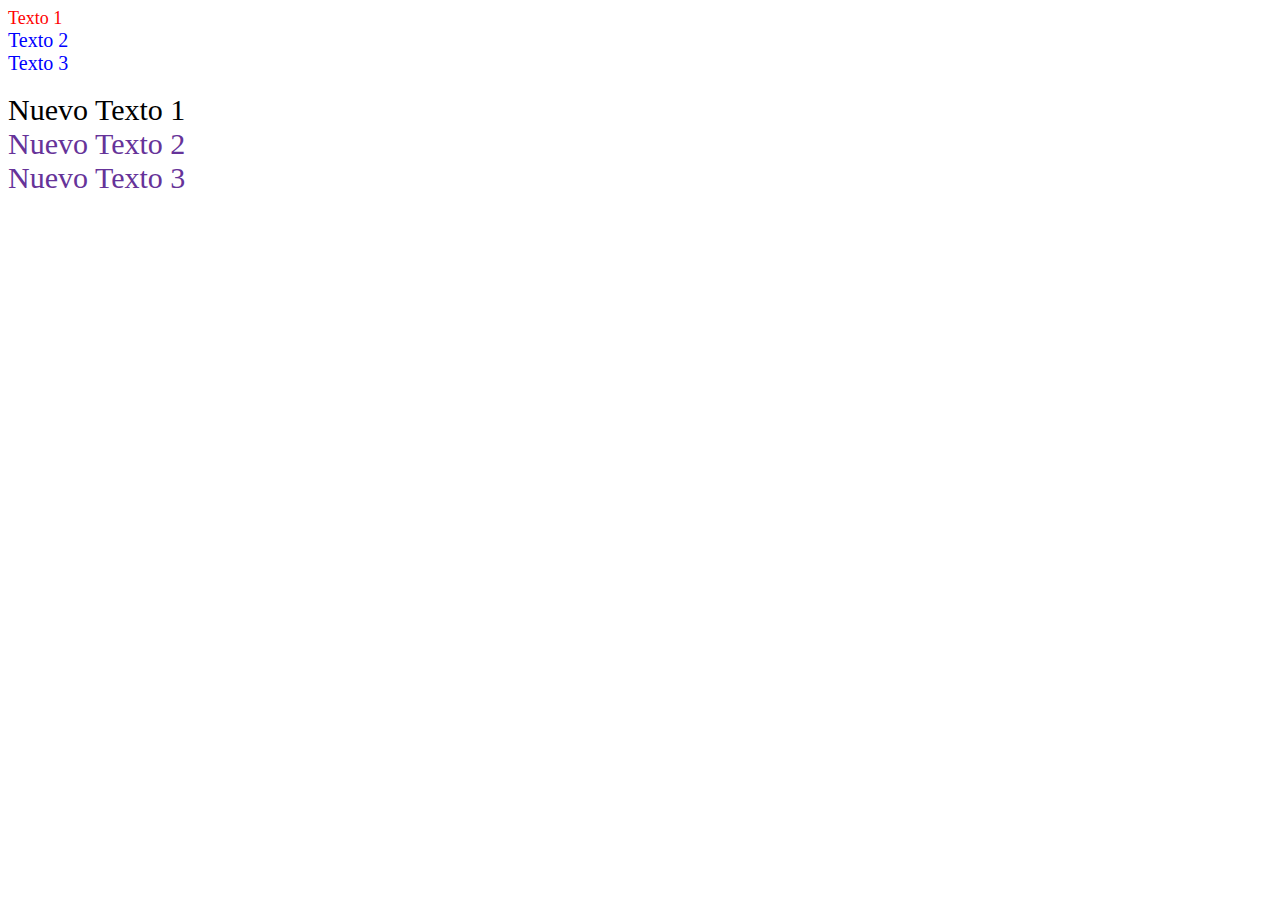
<file: index.html>
<!DOCTYPE html>
<html lang="en">
    <head>
        <meta charset="UTF-8" />
        <meta http-equiv="X-UA-Compatible" content="IE=edge" />
        <meta name="viewport" content="width=device-width, initial-scale=1.0" />

        <title>Document</title>

        <!--Aqui se importa bootstrap-->
        <link rel="stylesheet" href="styles.css" />
        <style>
            span {
                color: blue;
                font-size: 20px;
            }
        </style>
    </head>
    <body>
        <!--Stilo in line-->
        <div><span style="color: red; font-size: 18px">Texto 1</span></div>
        <div><span>Texto 2</span></div>
        <div><span>Texto 3</span></div>

        <br />
        <div><span class="texto-con-estilos" id="text1">Nuevo Texto 1</span></div>
        <div><span class="texto-con-estilos">Nuevo Texto 2</span></div>
        <div><span class="texto-con-estilos">Nuevo Texto 3</span></div>
    </body>
</html>
</file>
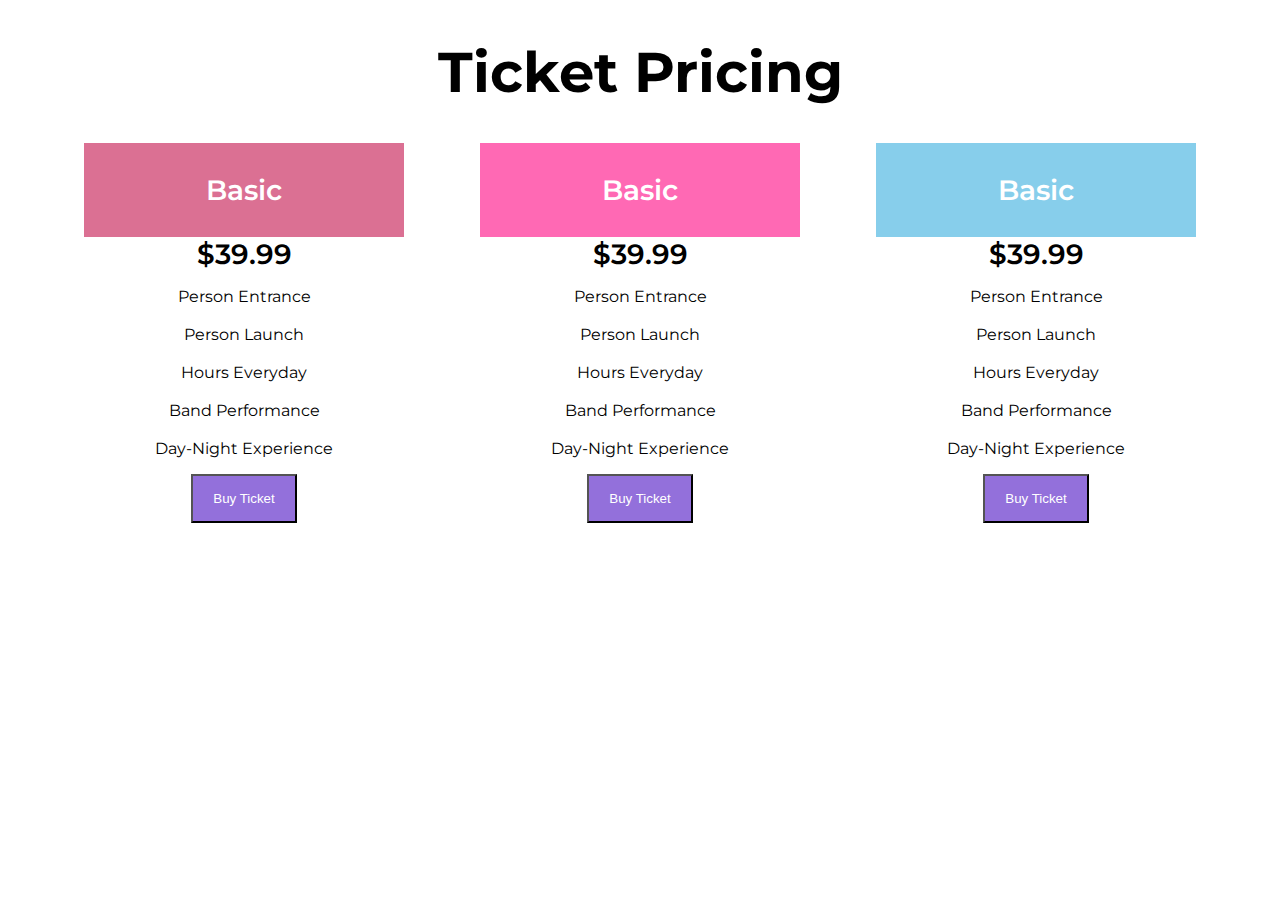
<file: landing.html>
<!DOCTYPE html>
<html lang="en">
    <head>
        <meta charset="UTF-8" />
        <meta http-equiv="X-UA-Compatible" content="IE=edge" />
        <meta name="viewport" content="width=device-width, initial-scale=1.0" />
        <title>Document</title>

        <link rel="preconnect" href="https://fonts.googleapis.com" />
        <link rel="preconnect" href="https://fonts.gstatic.com" crossorigin />
        <link
            href="https://fonts.googleapis.com/css2?family=Montserrat:wght@300;600&display=swap"
            rel="stylesheet"
        />
        <link rel="stylesheet" href="styles.css" />
    </head>
    <body>
        <main>
            <header>
                <h1>Ticket Pricing</h1>
            </header>
            <section>
                <article>
                    <header class="card-header">Basic</header>
                    <div class="price">$39.99</div>
                    <div class="description">
                        <p>
                            Person Entrance
                            <br /><br />
                            Person Launch
                            <br /><br />
                            Hours Everyday
                            <br /><br />
                            Band Performance
                            <br /><br />
                            Day-Night Experience
                        </p>
                    </div>
                    <footer>
                        <button class="button">Buy Ticket</button>
                    </footer>
                </article>

                <article>
                    <header class="card-header">Basic</header>
                    <div class="price">$39.99</div>
                    <div class="description">
                        <p>
                            Person Entrance
                            <br /><br />
                            Person Launch
                            <br /><br />
                            Hours Everyday
                            <br /><br />
                            Band Performance
                            <br /><br />
                            Day-Night Experience
                        </p>
                    </div>
                    <footer>
                        <button class="button">Buy Ticket</button>
                    </footer>
                </article>

                <article>
                    <header class="card-header">Basic</header>
                    <div class="price">$39.99</div>
                    <div class="description">
                        <p>
                            Person Entrance
                            <br /><br />
                            Person Launch
                            <br /><br />
                            Hours Everyday
                            <br /><br />
                            Band Performance
                            <br /><br />
                            Day-Night Experience
                        </p>
                    </div>
                    <footer>
                        <button class="button">Buy Ticket</button>
                    </footer>
                </article>
            </section>
        </main>
    </body>
</html>
</file>
<file: styles.css>
span {
    color: green;
    font-size: 26px;
}

/*------------------------------*/

/*Selector de id*/
#text1 {
    color: black;
}

/*Selector de clase*/
.texto-con-estilos {
    color: orange;
    font-size: 30px;
}

.texto-con-estilos {
    color: rebeccapurple;
}

/*------------------------------*/

main {
    font-family: "Montserrat", sans-serif;
}

header {
    text-align: center;
    font-weight: 600;
    font-size: 28px;
}

section {
    display: flex;
    flex-direction: row;
    justify-content: space-evenly;
    /* flex-wrap: wrap; */
    /* width: 100%; */
}

article {
    text-align: center;
    width: 320px;
}

/* article:first-child {
     width: 100%;
} */

.card-header {
    background-color: hotpink;
    color: white;
    font-weight: 600;
    padding-top: 30px;
    padding-bottom: 30px;
    font-size: 28px;
}

article:first-child .card-header {
    background-color: palevioletred;
}

article:last-child .card-header {
    background-color: skyblue;
}

.price {
    font-weight: 600;
    font-size: 28px;
}

.button {
    background-color: mediumpurple;
    color: white;
    padding-left: 20px;
    padding-right: 20px;
    padding-top: 15px;
    padding-bottom: 15px;
}
</file>
